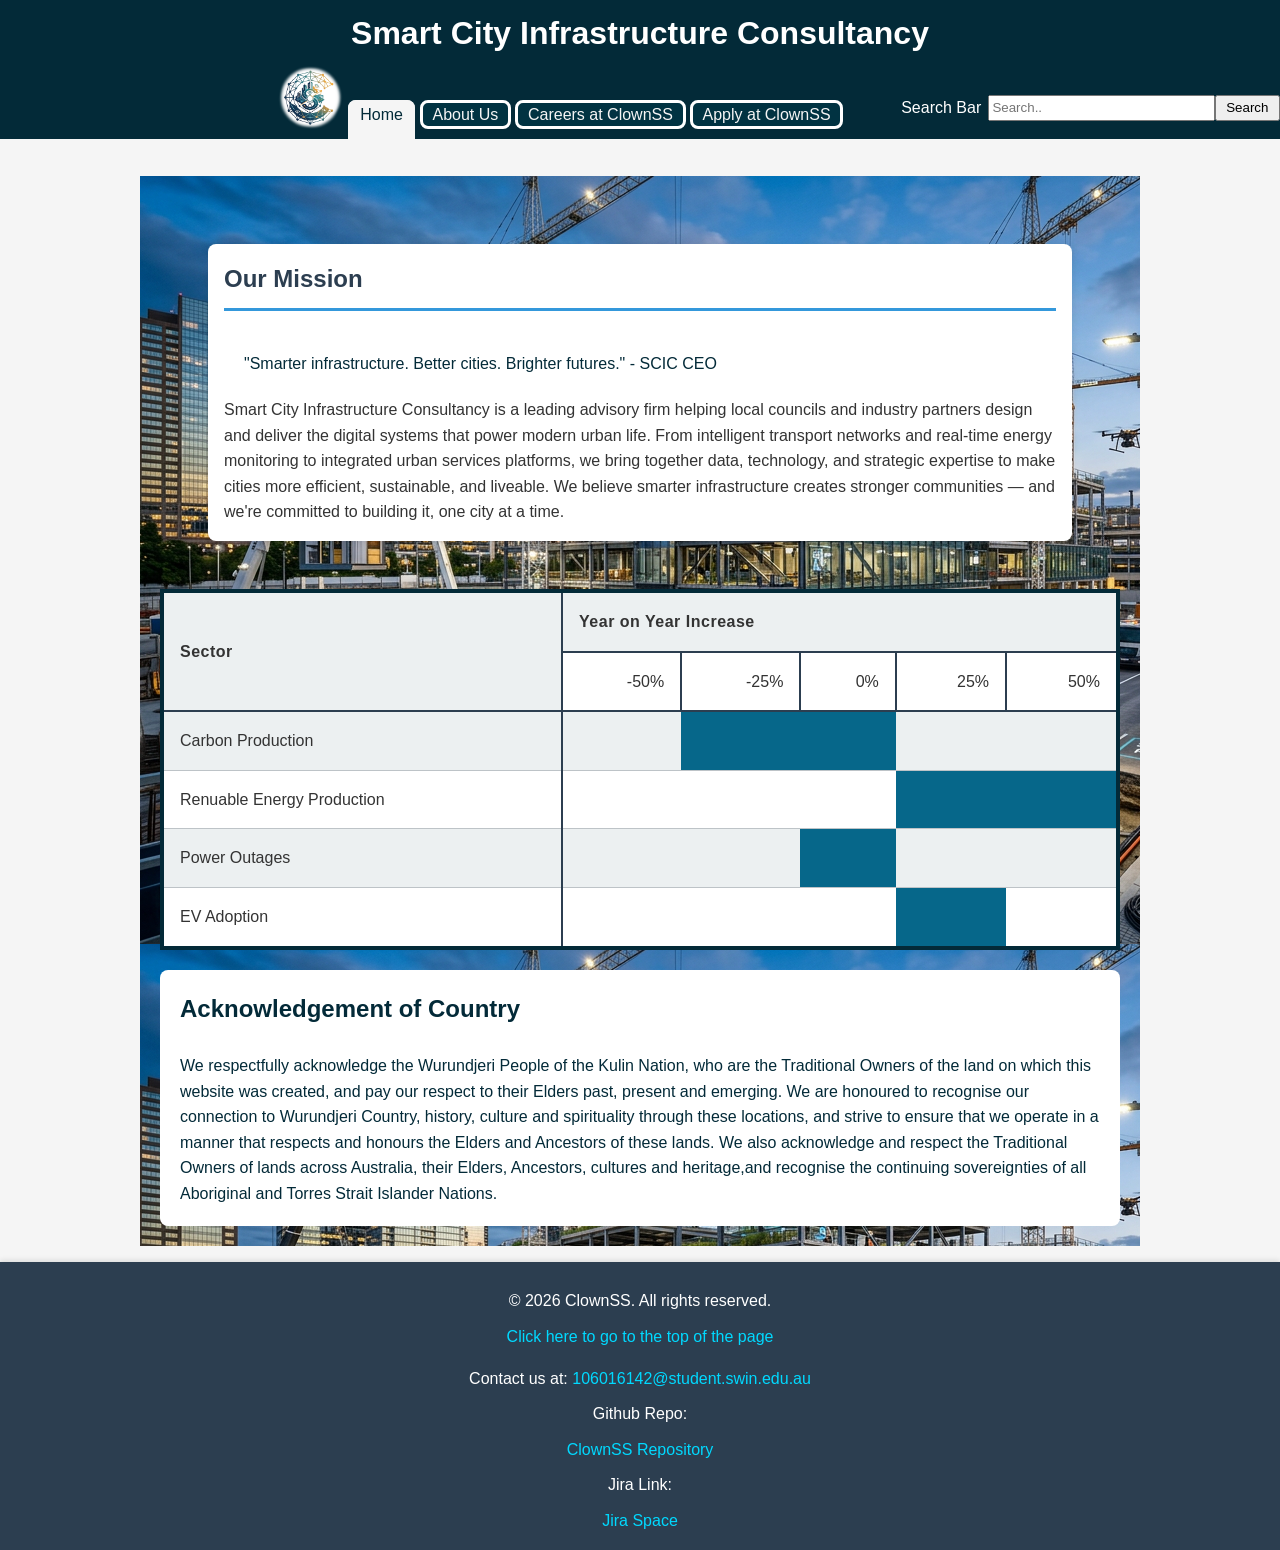
<file: index.html>
<!DOCTYPE html>
<html lang="en">
    <head>
        <title>ClownSS - Smart City Solutions</title>
        <link rel="stylesheet" href="styles/main_style_sheet.css">
        <link href="styles/index-styles.css" rel="stylesheet">
        <meta charset="UTF-8">
        <meta name="Author" content="Thomas Crawley">
        <meta name="Keywords" content="Smart City, ClownSS, Web Development">
        <meta name="Description" content="Indexing page for Website">
    </head>
    <body>
        <header>
            <h1 id="nav_heading">Smart City Infrastructure Consultancy</h1>
            <div class="nav_bar">
                <div class="nav_elements">
                    <nav> <!--The logo is generate with AI-->
                        <img src="images/ClownSS_Logo_Simple.png" title="Company logo" alt="Smart City Logo" loading="eager">
                        <a id="home_link" href="index.html">Home</a>
                        <a href="pages/about.html">About Us</a>
                        <a href="pages/jobs.html">Careers at ClownSS</a>
                        <a href="Pages/apply.html">Apply at ClownSS</a>
                    </nav>
                </div>
                <div>
                    <search id="search_bar_container">
                    <label id="search_bar_label" for="search_bar">Search Bar</label>
                    <input type="text" placeholder="Search.." id="search_bar">
                    <button type="submit">Search</button>
                    </search>
                </div>
            </div>
            <hr id="nav_line">
        </header>
<!-- Creates a space for the nav bar to sit in when the viewport is at the top of the page-->
        <div class="nav_space"></div>
        <main>
            <section id="description">
                <h2>Our Mission</h2>
                <aside>
                    <p>"Smarter infrastructure. Better cities. Brighter futures." - SCIC CEO</p>
                </aside>
                <p>Smart City Infrastructure Consultancy is a leading advisory firm helping local councils and industry partners design and deliver the digital systems that power modern urban life.
                     From intelligent transport networks and real-time energy monitoring to integrated urban services platforms, we bring together data, technology,
                      and strategic expertise to make cities more efficient, sustainable, and liveable. We believe smarter infrastructure creates stronger communities — 
                      and we're committed to building it, one city at a time.</p>
            </section>
            <table>
                <tr>
                    <th id="sector" rowspan="2">
                        <p>Sector</p>
                    </th>
                    <th id="year" colspan="5">
                        <p>Year on Year Increase</p>
                    </th>
                </tr>
                <tr class="yoy">
                    <td>
                        <p>-50%</p>
                    </td>
                    <td>
                        <p>-25%</p>
                    </td>
                    <td>
                        <p>0%</p>
                    </td>
                    <td>
                        <p>25%</p>
                    </td>
                    <td>
                        <p>50%</p>
                    </td>
                </tr>
                <tr class="Week1">
                    <td class="sector">
                        <p>Carbon Production</p>
                    </td>
                    <td>
                        
                    </td>
                    <td id="co2" colspan="2">
                        <p></p>
                    </td>
                    <td colspan="2">
                        
                    </td>
                </tr>
                <tr class="Week2">
                    <td class="sector">
                        <p>Renuable Energy Production</p>
                    </td>
                    <td colspan="3">
                        
                    </td>
                    <td colspan="2" id="renuable">
                        <p></p>
                    </td>
                </tr>
                <tr class="Week3">
                    <td class="sector">
                        <p>Power Outages</p>
                    </td>
                    <td colspan="2">
                        
                    </td>
                    <td id="out">
                        <p></p>
                    </td>
                    <td colspan="3">
                        
                    </td>
                </tr>
                <tr class="Week4">
                    <td class="sector">
                        <p>EV Adoption</p>
                    </td>
                    <td colspan="3">
                        
                    </td>
                    <td id="ev">
                        
                    </td>
                    <td colspan="2">
                        
                    </td>
                </tr>
            </table>
            <aside>
                <div class="acknowledgement">    
                    <div id="acknowledgement_title">
                        <h2>Acknowledgement of Country</h2>
                    </div>
                    <div id="acknowledgement_text">
                        <p>
                            We respectfully acknowledge the Wurundjeri People of the Kulin Nation, 
                            who are the Traditional Owners of the land on which this website was created, 
                            and pay our respect to their Elders past, present and emerging. We are honoured 
                            to recognise our connection to Wurundjeri Country, history, culture and 
                            spirituality through these locations, and strive to ensure that we operate in 
                            a manner that respects and honours the Elders and Ancestors of these lands. 
                            We also acknowledge and respect the Traditional Owners of lands across Australia, 
                            their Elders, Ancestors, cultures and heritage,and recognise the continuing 
                            sovereignties of all Aboriginal and Torres Strait Islander Nations.
                        </p>
                    </div>
                </div>
            </aside>
        </main>
        <footer>
                <p>&copy; 2026 ClownSS. All rights reserved.</p>
                <a href="index.html" target="_self" title="Go to Top of the page"  hreflang="en">Click here to go to the top of the page</a>
                <br>
                <address><p>Contact us at: <a href="mailto:106016142@student.swin.edu.au">106016142@student.swin.edu.au</a></p></address>
                <p> Github Repo: </p>
                <a href="https://thomascrawley-105332287.github.io/ClownSS_AppliedWebProject_Part1/" target="_blank">ClownSS Repository</a>
                <p>Jira Link: </p>
                <a href="https://clownss.atlassian.net/jira/software/projects/CAWPP1/boards/1/backlog"> Jira Space</a>
        </footer>
    </body>
</html>
</file>
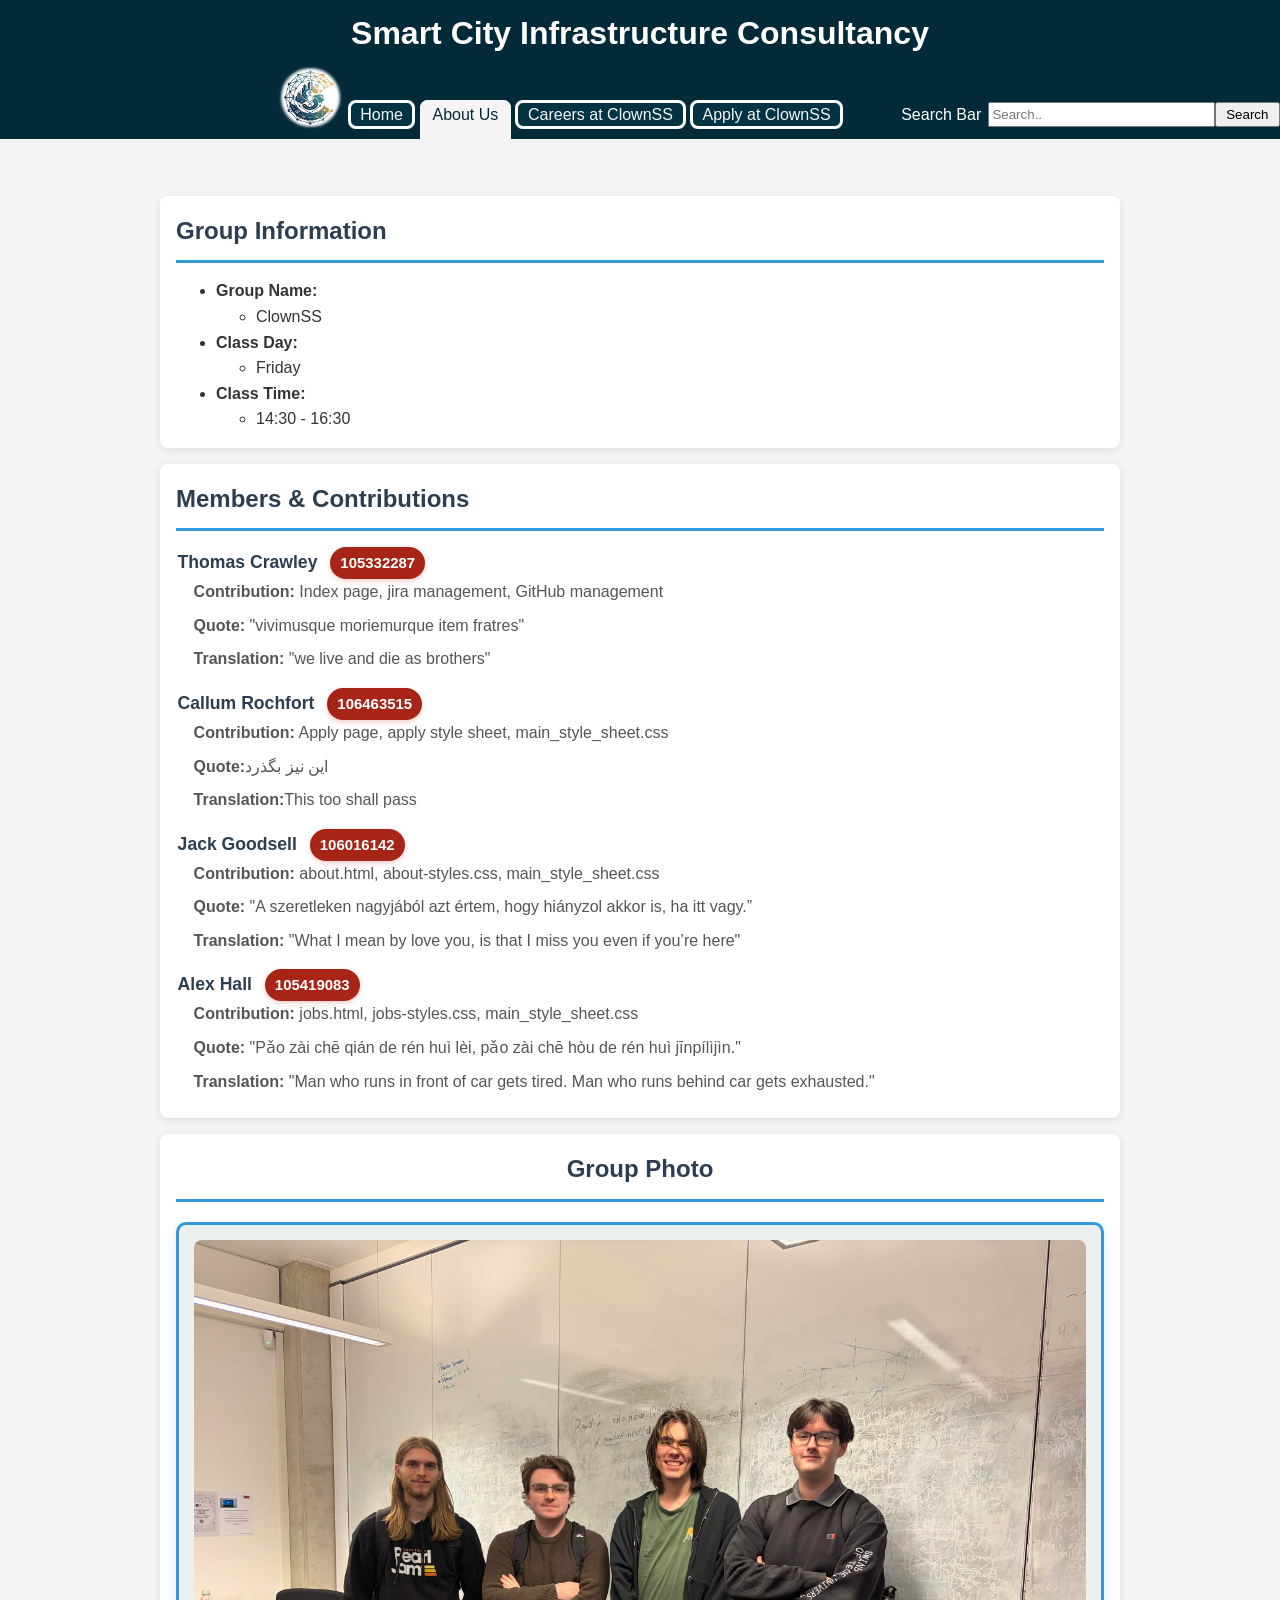
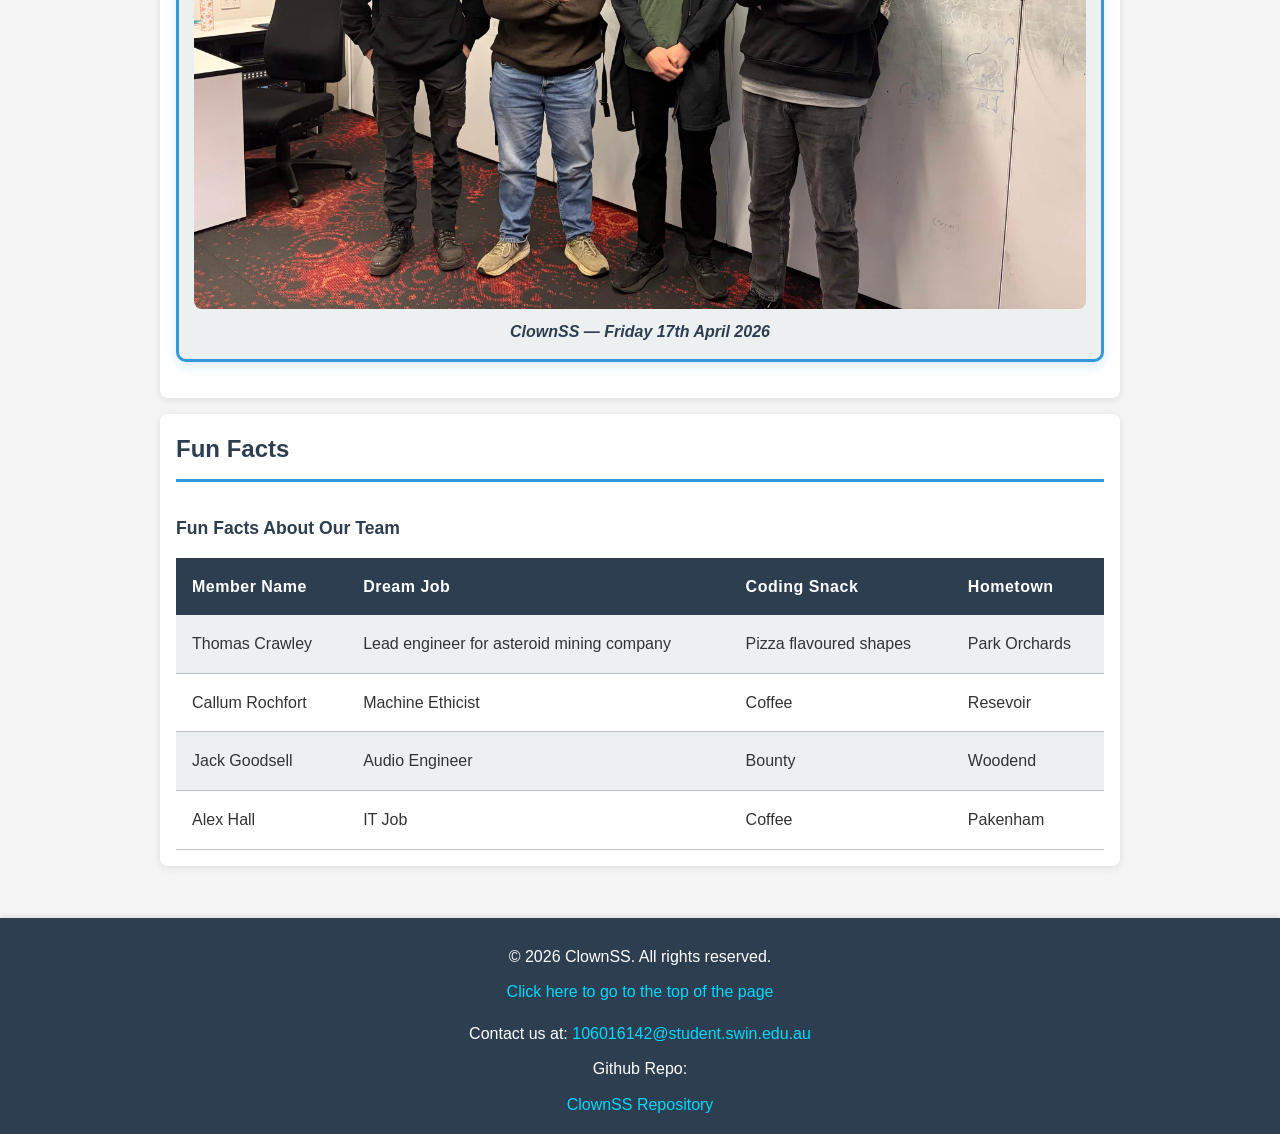
<file: Pages/about.html>
<!DOCTYPE html>
<html lang="en">
<head>
    <link rel="stylesheet" href="../styles/main_style_sheet.css">
    <link rel="stylesheet" href="../styles/about-styles.css">
    <meta charset="UTF-8">
    <meta name="description" content="About page for website, providing general information regarding the group, and member contributions.">
    <meta name="keywords" content="Smart City, ClownSS, Web Development, HTML, Hover effects, styled table, bordered figure">
    <meta name="author" content="Jack Goodsell">
    <title>About.html</title>
</head>

<body>
    <header>
        <h1 id="nav_heading">Smart City Infrastructure Consultancy</h1>
        <div class="nav_bar">
            <div class="nav_elements">
                <nav> <!--The logo is generate with AI-->
                    <img src="../images/ClownSS_Logo_Simple.png" title="Company logo" alt="Smart City Logo" loading="eager">
                    <a href="../index.html">Home</a>
                    <a id="about_link" href="about.html">About Us</a>
                    <a href="jobs.html">Careers at ClownSS</a>
                    <a href="jobs.html">Apply at ClownSS</a>
                </nav>
            </div>
             <search id="search_bar_container">
                    <label id="search_bar_label" for="search_bar">Search Bar</label>
                    <input type="text" placeholder="Search.." id="search_bar">
                    <button type="submit">Search</button> 
                </search> 
            </div>
        <hr id="nav_line">
    </header>

    <!-- Creates a space for the nav bar to sit in when the viewport is at the top of the page-->
    <div class="nav_space"></div>

    <main>
        <p></p>

        <!-- Group Information -->
        <section>
            <h2>Group Information</h2>
            <ul>
                <li><strong>Group Name: </strong>
                    <ul>
                        <li>ClownSS</li>
                    </ul>
                </li>
                <li><strong>Class Day: </strong>
                    <ul>
                        <li>Friday</li>
                    </ul>
                </li>
                <li><strong>Class Time: </strong>
                    <ul>
                        <li>14:30 - 16:30</li>
                    </ul>
                </li>
            </ul>
        </section>

        <!-- Member Contributions and Quotes -->
        <section>
            <h2>Members &amp; Contributions</h2>
            <dl>
                <dt>Thomas Crawley <span class="student-id">105332287</span></dt>
                <dd><strong>Contribution:</strong> Index page, jira management, GitHub management</dd>
                <dd><strong>Quote:</strong> "vivimusque moriemurque item fratres"</dd>
                <dd><strong>Translation:</strong> "we live and die as brothers"</dd>

                <dt>Callum Rochfort <span class="student-id">106463515</span></dt>
                <dd><strong>Contribution:</strong> Apply page, apply style sheet, main_style_sheet.css</dd>
                <dd><strong>Quote:</strong>این نیز بگذرد</dd>
                <dd><strong>Translation:</strong>This too shall pass</dd>

                <dt>Jack Goodsell <span class="student-id">106016142</span></dt>
                <dd><strong>Contribution:</strong> about.html, about-styles.css, main_style_sheet.css</dd>
                <dd><strong>Quote:</strong> "A szeretleken nagyjából azt értem, hogy hiányzol akkor is, ha itt vagy.”</dd>
                <dd><strong>Translation:</strong> "What I mean by love you, is that I miss you even if you’re here"</dd>

                <dt>Alex Hall <span class="student-id">105419083</span></dt>
                <dd><strong>Contribution:</strong> jobs.html, jobs-styles.css, main_style_sheet.css</dd>
                <dd><strong>Quote:</strong> "Pǎo zài chē qián de rén huì lèi, pǎo zài chē hòu de rén huì jīnpílìjìn."</dd>
                <dd><strong>Translation:</strong> "Man who runs in front of car gets tired. Man who runs behind car gets exhausted."</dd>
            </dl>
        </section>

        <!-- Group Photo — separate section for independent styling -->
        <section class="group-photo-section">
            <h2>Group Photo</h2>
            <figure class="group-photo-figure">
                <img src="../images/group_image.jpg" alt="From left to right: Thomas Crawley, Callum Rochfort, Jack Goodsell, Alex Hall" title="Group photo of all team members">
                <figcaption>ClownSS — Friday 17th April 2026</figcaption>
            </figure>
        </section>

        <!-- Fun Facts Table -->
        <section>
            <h2>Fun Facts</h2>
            <table>
                <caption>Fun Facts About Our Team</caption>
                <thead>
                    <tr>
                        <th>Member Name</th>
                        <th>Dream Job</th>
                        <th>Coding Snack</th>
                        <th>Hometown</th>
                    </tr>
                </thead>
                <tbody>
                    <tr>
                        <td>Thomas Crawley</td>
                        <td>Lead engineer for asteroid mining company</td>
                        <td>Pizza flavoured shapes</td>
                        <td>Park Orchards</td>
                    </tr>
                    <tr>
                        <td>Callum Rochfort</td>
                        <td>Machine Ethicist</td>
                        <td>Coffee</td>
                        <td>Resevoir</td>
                    </tr>
                    <tr>
                        <td>Jack Goodsell</td>
                        <td>Audio Engineer</td>
                        <td>Bounty</td>
                        <td>Woodend</td>
                    </tr>
                    <tr>
                        <td>Alex Hall</td>
                        <td>IT Job</td>
                        <td>Coffee</td>
                        <td>Pakenham</td>
                    </tr>
                </tbody>
            </table>
        </section>


    </main>

    <footer>
        <p>&copy; 2026 ClownSS. All rights reserved.</p>
    <a href="about.html" 
    target="_self" 
    title="Go to Top of the page"  
    hreflang="en" 
   >Click here to go to the top of the page</a>
        <br>
        <address>
            <p>Contact us at: <a href="mailto:106016142@student.swin.edu.au">106016142@student.swin.edu.au</a></p>
        </address>
        <p>Github Repo:</p>
        <a href="https://thomascrawley-105332287.github.io/ClownSS_AppliedWebProject_Part1/" target="_blank">ClownSS Repository</a>
    </footer>
</body>
</html>
</file>
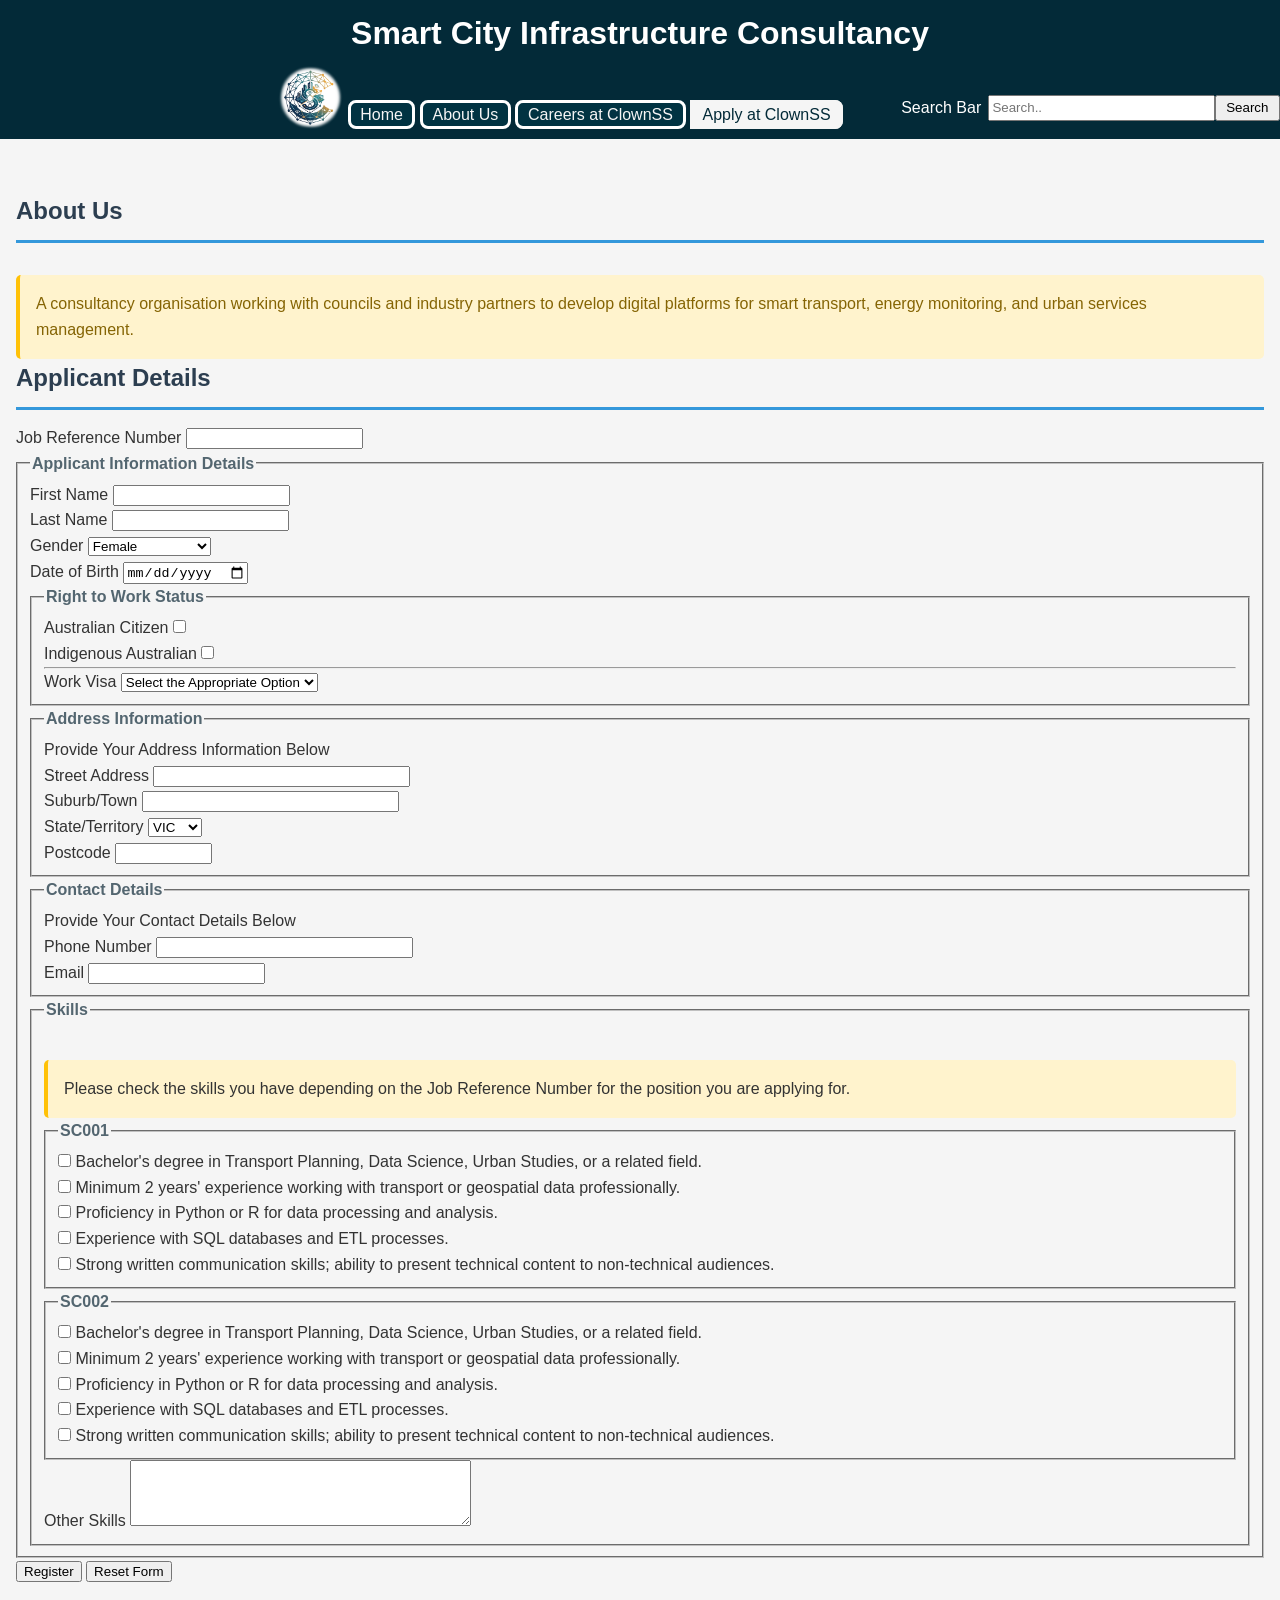
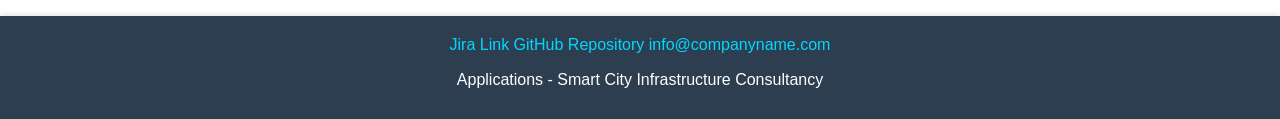
<file: Pages/apply.html>
<!DOCTYPE html>
<html lang="en">
   <head>
      <link rel="stylesheet" href="../styles/main_style_sheet.css">
      <link rel="stylesheet" href="../styles/apply-styles.css">
      <meta charset="utf-8"/>
      <meta name="description" content=" job application form with HTML5 validation, 
                                       using patterns or regular expressions where applicable, 
                                       and appropriate input types for each field." />
      <meta name="keywords" content="HTML5, tags" />
      <meta name="author" content="Callum Rochfort"  />
      <title>HTML Structure and Content Elements + CSS Assessment</title> 
   </head>

   <body>
      <header>
         <h1 id="nav_heading">Smart City Infrastructure Consultancy</h1>
         <div class="nav_bar">
                <div class="nav_elements">
                    <nav> <!--The logo is generate with AI-->
                        <img src="../images/ClownSS_Logo_Simple.png" title="Company logo" alt="Smart City Logo" loading="eager">
                        <a href="../index.html">Home</a>
                        <a href="about.html">About Us</a>
                        <a href="jobs.html">Careers at ClownSS</a>
                        <a id="apply_link" href="apply.html">Apply at ClownSS</a>
                    </nav>
                </div>
                <div>
                    <search id="search_bar_container">
                    <label id="search_bar_label" for="search_bar">Search Bar</label>
                    <input type="text" placeholder="Search.." id="search_bar">
                    <button type="submit">Search</button>
                    </search>
                </div>
            </div>
         <hr id="nav_line">
      </header>

      <div class="nav_space"></div>
      
      <main>
         <article>   
            <h2>About Us</h2> 
               <aside>
                  <p>A consultancy organisation working with councils and industry partners to develop digital platforms for smart transport, energy monitoring, and urban services management.</p>
               </aside>
         </article>

         <form method="post" action="http://mercury.swin.edu.au/it000000/formtest.php">
            <!--Note we have to use a special escape character to print an apostrophe on the Web page -->
            <h2 id="headings">Applicant Details </h2>
            <p><label for="jobref">Job Reference Number</label> 
               <input type="text" name= "jobref" id="jobref" minlength="5" maxlength="5" required="required"/>
            </p>
            <fieldset>
               <legend>Applicant Information Details</legend>
               <p><label for="firstname">First Name</label> 
                  <input type="text" name= "firstname" id="firstname" maxlength="20" size="20" required="required"/>
               </p>
               <p><label for="lastname">Last Name</label> 
                  <input type="text" name= "lastname" id="lastname" maxlength="20" size="20" required="required"/>
               </p>
               <p><label for="gender">Gender</label> 
                  <select name="gender" id="gender" required="required">
                     <option value="female">Female</option>			
                     <option value="male">Male</option>
                     <option value="other">Other</option>
                     <option value="prefernot">Prefer not to Say</option>
                  </select>
               </p>
               <p><label for="dob">Date of Birth</label> 
                  <input type="date" name= "dob" id="dob" placeholder="dd-mm-yyyy" maxlength="10" size="10" required="required"/>
               </p>
               <fieldset>
                  <legend>Right to Work Status</legend>
                  <p><label for="citizen">Australian Citizen</label> 
                     <input type="checkbox" id="citizen" name="citizenship" value="citizen"/>
                  </p>

                  <p><label for="indigenous">Indigenous Australian</label> 
                     <input type="checkbox" id="indigenous" name="citizenship" value="indigenous"/>
                  </p>

                  <hr>

                  <p><label for="work_visa">Work Visa</label> 
                     <select name="work_visa" id="work_visa" required="required">
                        <option value="">Select the Appropriate Option</Option>
                        <option value="citizen">Not Applicable</option>
                        <option value="temporary_6_Months">Temporary: 6 Months</option>
                        <option value="temporary_1_Year">Temporary: 1 Year</option>
                        <option value="table">Temporary: 4 Years</option>
                        <option value="permanent_visa">Permanent Work Visa</option>
                     </select>
                  </p>

               </fieldset>
               <fieldset>
                  <legend>Address Information</legend>
                  <p>Provide Your Address Information Below</p>
                  <p><label for="street">Street Address</label> 
                     <input type="text" id="street" name="street" maxlength="40" size="30" required="required"/>
                  </p>
                  <p><label for="suburb">Suburb/Town</label> 
                     <input type="text" id="suburb" name="suburb" maxlength="40" size="30" required="required"/>
                  </p>
                  <p><label for="state">State/Territory</label> 
                     <select name="state" id="state" required="required">
                        <option value="victoria">VIC</option>
                        <option value="newsouthwales">NSW</option>
                        <option value="queensland">QLD</option>
                        <option value="northernterritory">NT</option>
                        <option value="westernaustralia">WA</option>
                        <option value="southaustralia">SA</option>
                        <option value="tasmania">TAS</option>
                        <option value="australiancapitalterritory">ACT</option>
                     </select>
                  </p>
                  <p><label for="postcode">Postcode</label> 
                     <input type="text" id="postcode" name="postcode" maxlength="4" size="10" required="required"/>
                  </p>
               </fieldset>
               <fieldset>
                  <legend>Contact Details</legend>
                  <p>Provide Your Contact Details Below</p>
                  <p><label for="phonenumber">Phone Number</label>
                     <input type="text" id="phonenumber" name="phonenumber" minlength="8" maxlength="12" size="30" required="required">
                  </p>
                  <p><label for="email">Email</label>
                     <input type="email" id="email" name="email" required="required">
                  </p>
               </fieldset> 
               <fieldset>
                  <legend>Skills</legend>
                     <article><aside>Please check the skills you have depending on the Job Reference Number for the position you are applying for.</aside></article>
                  <fieldset>
                        <legend>SC001</legend>
                        <p><input type="checkbox" name="SC001keyskill1" id="SC001keyskill1">
                           <label for="SC001keyskill1">Bachelor's degree in Transport Planning, Data Science, Urban Studies, or a related field.</label>
                        <p><input type="checkbox" name="SC001keyskill2" id="SC001keyskill2">
                           <label for="SC001keyskill2">Minimum 2 years' experience working with transport or geospatial data professionally.</label>
                        <p><input type="checkbox" name="SC001keyskill3" id="SC001keyskill3">
                           <label for="SC001keyskill3">Proficiency in Python or R for data processing and analysis.</label>                       
                        <p><input type="checkbox" name="SC001keyskill4" id="SC001keyskill4">
                           <label for="SC001keyskill4">Experience with SQL databases and ETL processes.</label>
                        <p><input type="checkbox" name="SC001keyskill5" id="SC001keyskill5">
                           <label for="SC001keyskill5">Strong written communication skills; ability to present technical content to non-technical audiences.</label>
                     </p>
                     
                  </fieldset>
                  <fieldset>
                        <legend>SC002</legend>
                        <p><input type="checkbox" name="SC002keyskill1" id="SC002keyskill1">
                           <label for="SC002keyskill1">Bachelor's degree in Transport Planning, Data Science, Urban Studies, or a related field.</label>
                        <p><input type="checkbox" name="SC002keyskill2" id="SC002keyskill2">
                           <label for="SC002keyskill2">Minimum 2 years' experience working with transport or geospatial data professionally.</label>
                        <p><input type="checkbox" name="SC002keyskill3" id="SC002keyskill3">
                           <label for="SC002keyskill3">Proficiency in Python or R for data processing and analysis.</label>                       
                        <p><input type="checkbox" name="SC002keyskill4" id="SC002keyskill4">
                           <label for="SC002keyskill4">Experience with SQL databases and ETL processes.</label>
                        <p><input type="checkbox" name="SC002keyskill5" id="SC002keyskill5">
                           <label for="SC002keyskill5">Strong written communication skills; ability to present technical content to non-technical audiences.</label>
                     </p>
                  </fieldset>
                  <p><label for="otherskills">Other Skills</label>
                        <textarea id="otherskills" name="otherskills" rows="4" cols="40"></textarea>
                  </p>
               </fieldset>
            </fieldset>
         


            <input type= "submit" value="Register"/>
            <input type= "reset" value="Reset Form"/>
         </form>
      </main>

      <footer>
         <a href="https://clownss.atlassian.net/jira/software/projects/CAWPP1/boards/1">Jira Link</a> 
         <a href="https://thomascrawley-105332287.github.io/ClownSS_AppliedWebProject_Part1/">GitHub Repository</a>
         <a href="mailto:105332287@student.swin.edu.au">info@companyname.com</a>
         <p>Applications - Smart City Infrastructure Consultancy</p>
      </footer>
</body>

</html>
</file>
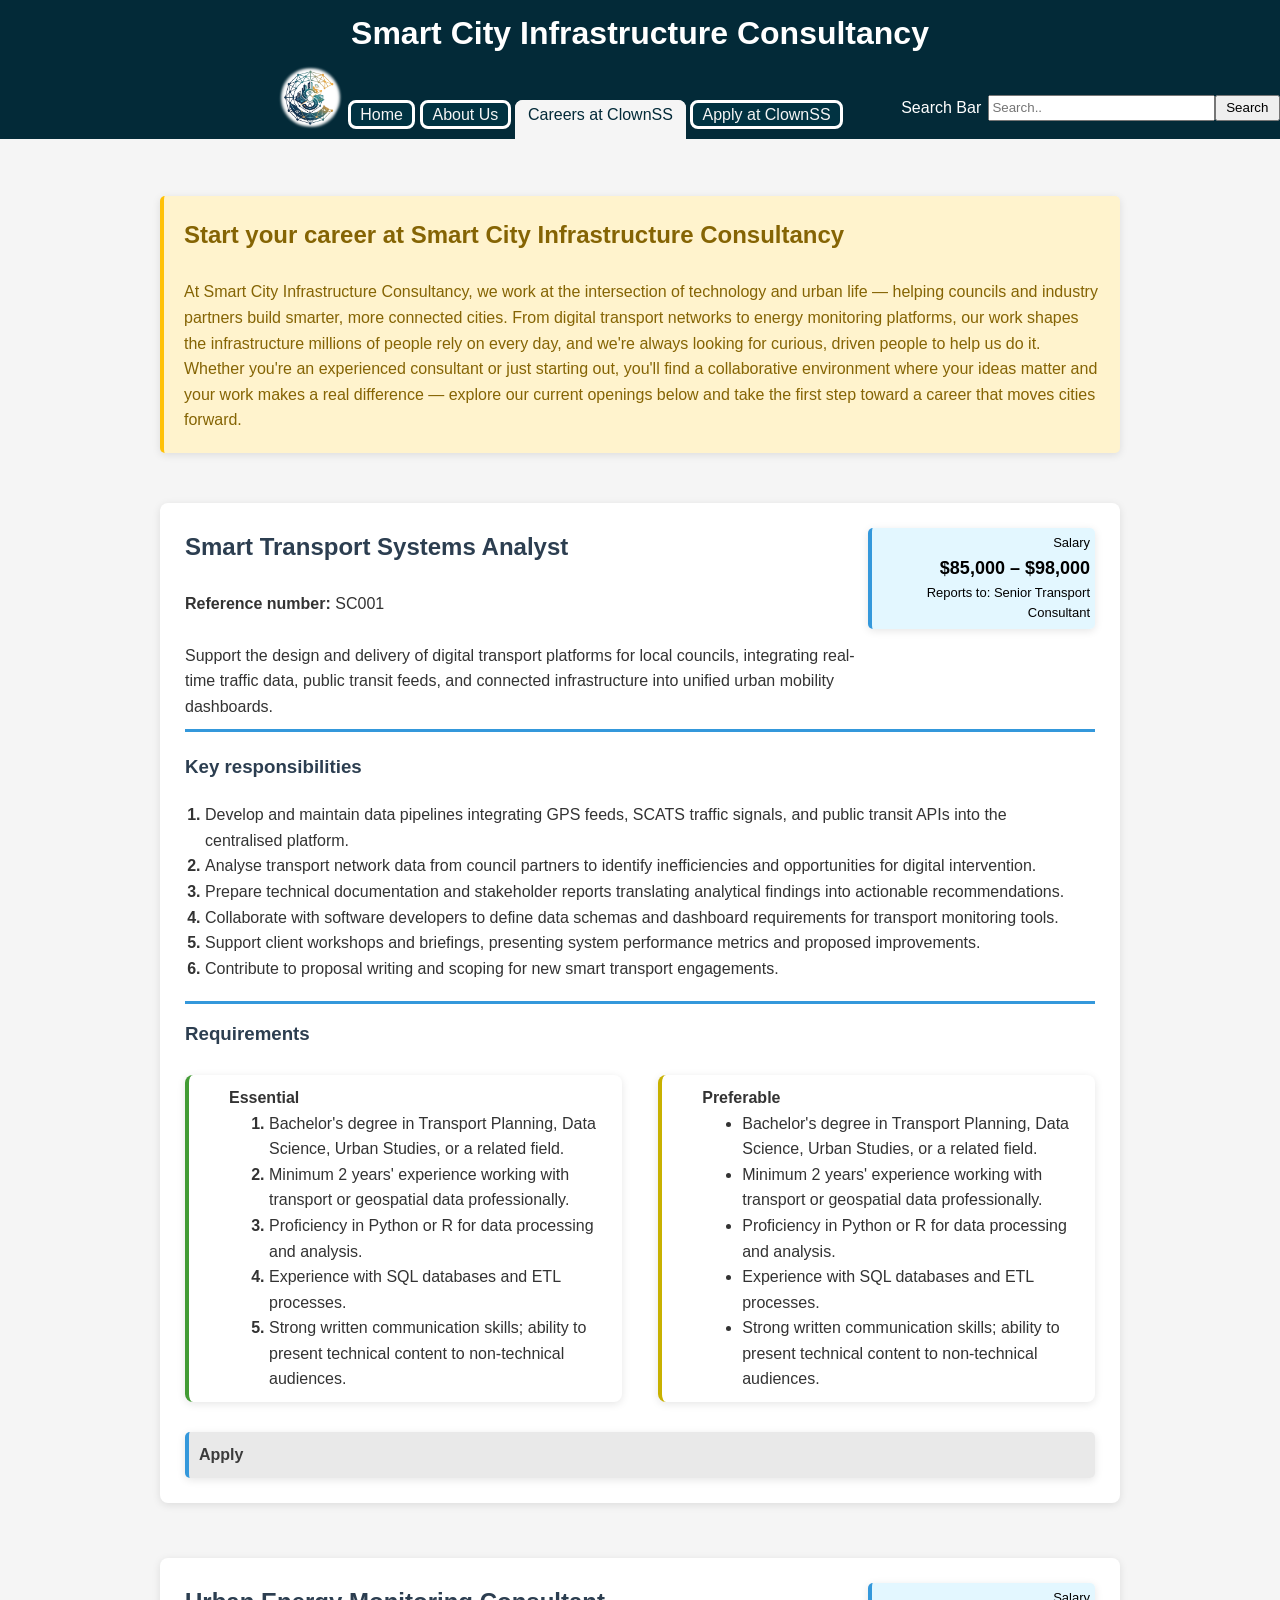
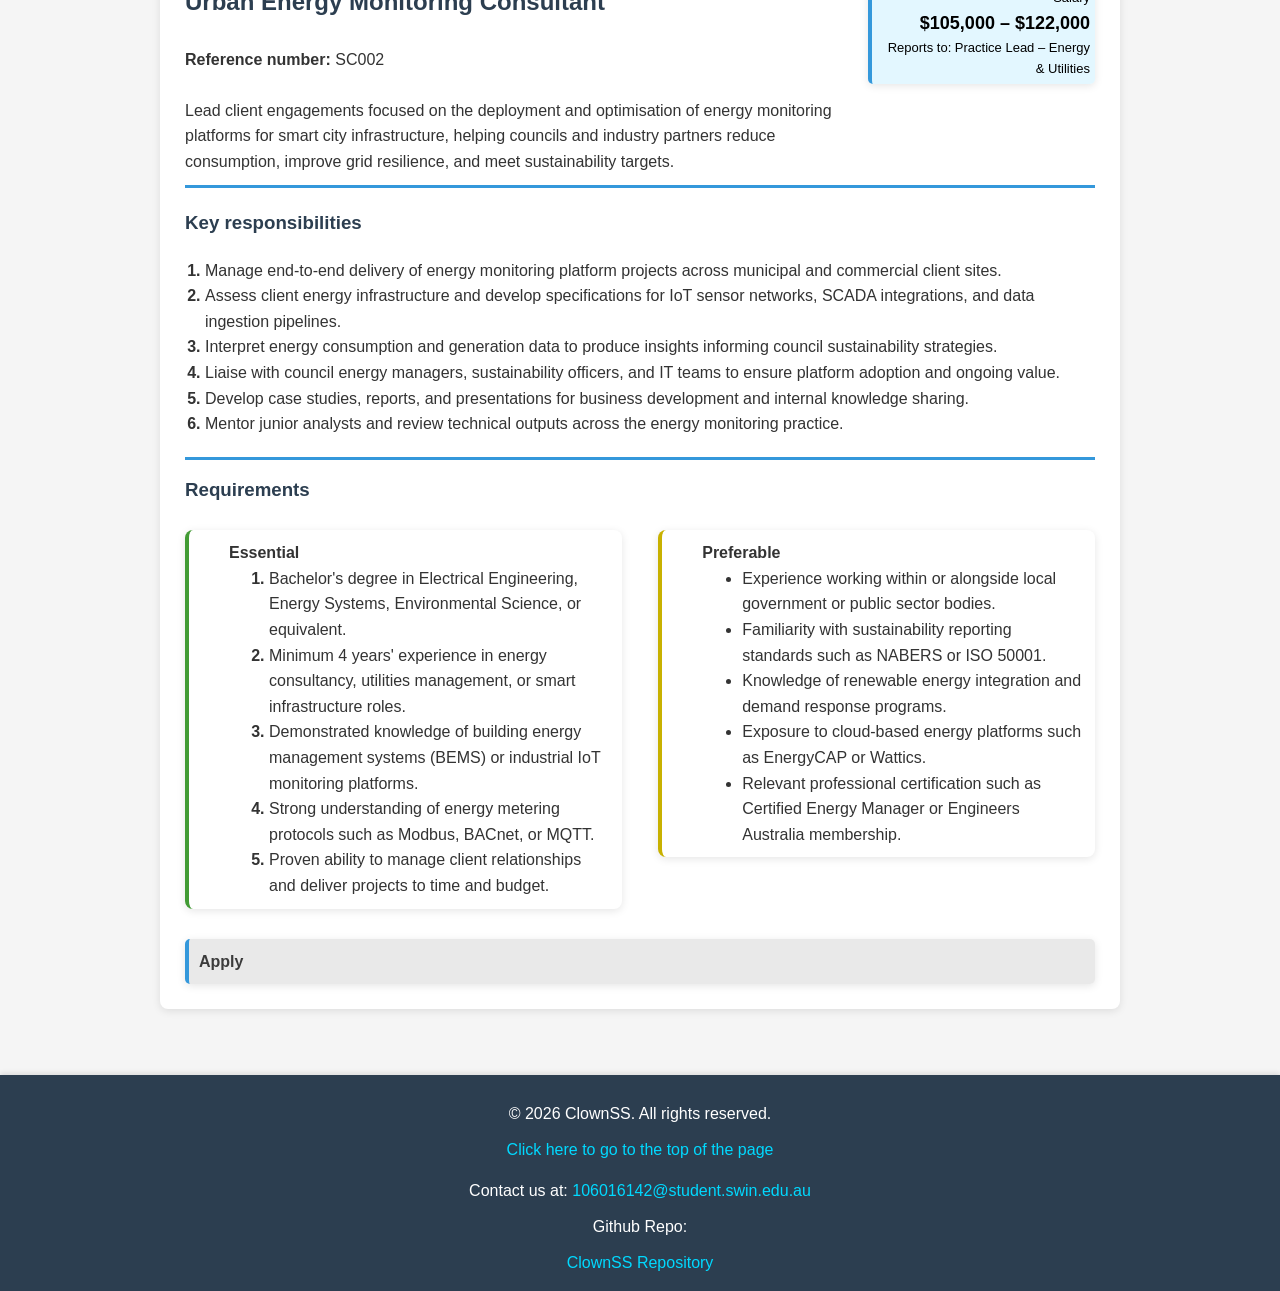
<file: Pages/jobs.html>
<!DOCTYPE html>
<html lang="en">
    <head>
        <meta charset="utf-8" >
        <meta name="description" content="available jobs page" >
        <meta name="keywords" content="Smart City, ClownSS, Web Development, Jobs" >
        <meta name="author" content="Alex Hall"  >
        <link href="../styles/main_style_sheet.css" rel="stylesheet">
        <link href="../styles/jobs-styles.css" rel="stylesheet">
        <title>Jobs</title>
    </head>
    <body>
        <header>
            <h1 id="nav_heading">Smart City Infrastructure Consultancy</h1>
            <div class="nav_bar">
                <div class="nav_elements">
                    <nav> <!--The logo is generate with AI-->
                        <img src="../images/ClownSS_Logo_Simple.png" title="Company logo" alt="Smart City Logo" loading="eager">
                        <a href="../index.html">Home</a>
                        <a href="about.html">About Us</a>
                        <a id="jobs_link" href="jobs.html">Careers at ClownSS</a>
                        <a href="apply.html">Apply at ClownSS</a>
                    </nav>
                </div>
                <div>
                    <search id="search_bar_container">
                    <label id="search_bar_label" for="search_bar">Search Bar</label>
                    <input type="text" placeholder="Search.." id="search_bar">
                    <button type="submit">Search</button>
                    </search>
                </div>
            </div>
            <hr id="nav_line">
        </header>

<!-- Creates a space for the nav bar to sit in when the viewport is at the top of the page-->
        <div class="nav_space"></div>

        <main>
            <!-- job page intro -->
            <aside>
                <h2>Start your career at Smart City Infrastructure Consultancy</h2>
                <p>At Smart City Infrastructure Consultancy, we work at the intersection of technology and urban life — helping councils and industry partners build smarter, 
                    more connected cities. From digital transport networks to energy monitoring platforms, our work shapes the infrastructure millions of people rely on every day, 
                    and we're always looking for curious, driven people to help us do it. Whether you're an experienced consultant or just starting out, 
                    you'll find a collaborative environment where your ideas matter and your work makes a real difference — 
                    explore our current openings below and take the first step toward a career that moves cities forward.</p>
            </aside>
            <!-- The job and its infomation -->
            <section class="job_list">
                <aside class="salary">
                    <p>Salary</p>
                    <!-- inline stlye change just to make the money BIGGER, thats what people wanna see! -->
                    <p style="font-size: large;"><strong>$85,000 – $98,000</strong></p>
                    <P>Reports to: Senior Transport Consultant</P>
                </aside>
                <!-- put the header and responsibilities in their own div so I can change properties of each, doing this gives a warning saying I don't have a h2 in the section, but I do!!! -->
                <div class="job_header">
                    <h2>Smart Transport Systems Analyst</h2>
                    <p><strong>Reference number:</strong> SC001</p>
                    <br>
                    <p>Support the design and delivery of digital transport platforms for local councils, integrating real-time traffic data, 
                        public transit feeds, and connected infrastructure into unified urban mobility dashboards.</p>
                </div>
                <div class="responsibilities">
                     <h3>Key responsibilities</h3>
                    <ol>
                        <li>Develop and maintain data pipelines integrating GPS feeds, SCATS traffic signals, and public transit APIs into the centralised platform.</li>
                        <li>Analyse transport network data from council partners to identify inefficiencies and opportunities for digital intervention.</li>
                        <li>Prepare technical documentation and stakeholder reports translating analytical findings into actionable recommendations.</li>
                        <li>Collaborate with software developers to define data schemas and dashboard requirements for transport monitoring tools.</li>
                        <li>Support client workshops and briefings, presenting system performance metrics and proposed improvements.</li>
                        <li>Contribute to proposal writing and scoping for new smart transport engagements.</li>
                    </ol>
                </div>
                <h3>Requirements</h3>
                <br>
                <!-- put essentails and preferable in sections so they float above the page, it just looks better -->
                <section class="req_essential">
                    <p><strong>Essential</strong></p>
                    <ol>
                        <li>Bachelor's degree in Transport Planning, Data Science, Urban Studies, or a related field.</li>
                        <li>Minimum 2 years' experience working with transport or geospatial data professionally.</li>
                        <li>Proficiency in Python or R for data processing and analysis.</li>
                        <li>Experience with SQL databases and ETL processes.</li>
                        <li>Strong written communication skills; ability to present technical content to non-technical audiences.</li>
                    </ol>
                </section>
                <section class="req_preferable">
                    <p><strong>Preferable</strong></p>   
                    <ul>
                        <li>Bachelor's degree in Transport Planning, Data Science, Urban Studies, or a related field.</li>
                        <li>Minimum 2 years' experience working with transport or geospatial data professionally.</li>
                        <li>Proficiency in Python or R for data processing and analysis.</li>
                        <li>Experience with SQL databases and ETL processes.</li>
                        <li>Strong written communication skills; ability to present technical content to non-technical audiences.</li>
                    </ul>
                </section>
                <p class="apply_button"><a href="apply.html" title="Click here to apply for job." target="_blank"> <strong>Apply</strong> </a></p>
            </section>
            <br>


            <!--Second job and its info-->
            <section class="job_list">
                <aside class="salary">
                    <p>Salary</p>
                    <!-- inline stlye change just to make the money BIGGER, thats what people wanna see! -->
                    <p style="font-size: large;"><strong>$105,000 – $122,000</strong></p>
                    <P>Reports to: Practice Lead – Energy & Utilities</P>
                </aside>
                <div class="job_header">
                    <h2>Urban Energy Monitoring Consultant</h2>
                    <p><strong>Reference number:</strong> SC002</p>
                    <br>
                    <p>Lead client engagements focused on the deployment and optimisation of energy monitoring platforms for smart city infrastructure, helping councils 
                        and industry partners reduce consumption, improve grid resilience, and meet sustainability targets.</p>
                </div>
                <div class="responsibilities">
                    <h3>Key responsibilities</h3>
                    <ol>
                        <li>Manage end-to-end delivery of energy monitoring platform projects across municipal and commercial client sites.</li>
                        <li>Assess client energy infrastructure and develop specifications for IoT sensor networks, SCADA integrations, and data ingestion pipelines.</li>
                        <li>Interpret energy consumption and generation data to produce insights informing council sustainability strategies.</li>
                        <li>Liaise with council energy managers, sustainability officers, and IT teams to ensure platform adoption and ongoing value.</li>
                        <li>Develop case studies, reports, and presentations for business development and internal knowledge sharing.</li>
                        <li>Mentor junior analysts and review technical outputs across the energy monitoring practice.</li>
                    </ol>
                </div>
                <h3>Requirements</h3>
                <br>
                <section class="req_essential">
                    <p><strong>Essential</strong></p>
                    <ol>
                        <li>Bachelor's degree in Electrical Engineering, Energy Systems, Environmental Science, or equivalent.</li>
                        <li>Minimum 4 years' experience in energy consultancy, utilities management, or smart infrastructure roles.</li>
                        <li>Demonstrated knowledge of building energy management systems (BEMS) or industrial IoT monitoring platforms.</li>
                        <li>Strong understanding of energy metering protocols such as Modbus, BACnet, or MQTT.</li>
                        <li>Proven ability to manage client relationships and deliver projects to time and budget.</li>
                    </ol>
                </section>
                <section class="req_preferable">
                    <p><strong>Preferable</strong></p>   
                    <ul>
                        <li>Experience working within or alongside local government or public sector bodies.</li>
                        <li>Familiarity with sustainability reporting standards such as NABERS or ISO 50001.</li>
                        <li>Knowledge of renewable energy integration and demand response programs.</li>
                        <li>Exposure to cloud-based energy platforms such as EnergyCAP or Wattics.</li>
                        <li>Relevant professional certification such as Certified Energy Manager or Engineers Australia membership.</li>
                    </ul>
                </section>
                <p class="apply_button"><a href="apply.html" title="Click here to apply for job." target="_blank"> <strong>Apply</strong> </a></p>
            </section>
        </main>
        <footer>
            <p>&copy; 2026 ClownSS. All rights reserved.</p>
            <a href="jobs.html" target="_self" title="Go to Top of the page"  hreflang="en">Click here to go to the top of the page</a>
            <br>
            <address><p>Contact us at: <a href="mailto:106016142@student.swin.edu.au">106016142@student.swin.edu.au</a></p></address>
            <p> Github Repo: </p>
            <a href="https://thomascrawley-105332287.github.io/ClownSS_AppliedWebProject_Part1/">ClownSS Repository</a>
        </footer>
    </body>
</html>
</file>
<file: styles/main_style_sheet.css>
/*
filename: MainStylesheet.css
author: Thomas Crawley, Jack Goodsell, Alex Hall, Callum Rochfort
created: 12/04/2026
last modified: 12/04/2026
description: This is the main styling that applies to all pages.
*/
/* Navigation menu styling */

* {
    margin: 0;
    box-sizing: border-box;
}
 

body {
    font-family: 'Arial', sans-serif;
    color: #333;
    line-height: 1.6;           /* reading spacing between lines */
}

#search_bar_label {
    color: white;
    margin-right: 5%;
    text-align: right;
}

#search_bar_container {
    display: grid;
    grid-template-columns: 33% 52% 15%;
    align-content: flex-end;
    margin-top: 2em;
    max-height: 2rem;
}

header {
    background-color: rgb(3, 42, 56);
    position: fixed;
    padding: 0;
    margin: 0;
    top: 0%;
    bottom: auto;
    width: 100%;
    height: auto;
    font-family: 'Arial', sans-serif;
    color: #333;
    line-height: 1.6;
}


#nav_heading {
    color: #ffffff;
    font-size: 2rem;
    font-weight: bold;
    text-align: center;
    padding: 0.5rem 0 0.25rem;  /* small gap above and below the title */
}


/* removes the nav line without removing it from html files, it looked bad people! - Alex Hall*/
#nav_line {
    display: none;
}


div.nav_space {
    width: 100%;
    height: 11rem;
    background-color: #f5f5f5;
}

div.nav_elements {
    display: inline-grid;
    padding: 0.1rem;
    justify-content: end;
}

div.nav_bar{
    display: grid;
    grid-template-columns: 66% 34%;
    border-bottom: solid 8px #f5f5f5;
}

img {
    align-self: start;
    max-width: 65px;
    max-height: 900px;
    width: auto;
    height: auto;
}

legend {
    color: rgba(0, 28, 44, 0.661);
    font-size: 1rem;
    font-weight: bold;
}

nav a {
    text-decoration: none;
    padding:0.2rem 0.6rem;
    border: 0.2rem solid #ffffff;
    background-color:#013342;
    border-radius: 8px;
    position: relative;
    top: -0.6rem;
    color: #f5f5f5;
}

nav a:hover {
    background-color: #3498db;
    border-color: #3498db;
}

/* Main Content */
main {
    max-width: 100%;
    padding: 1rem;
    font-family: 'Arial', sans-serif;
    background-color: #f5f5f5;
    color: #333;
    line-height: 1.6;
}


section {
    background-color: white;
    margin-bottom: 1rem;
    padding: 1rem;
    border-radius: 8px;
    box-shadow: 0 2px 8px rgba(0, 0, 0, 0.1);
}

h2 {
    color: #2c3e50;
    margin-bottom: 15px;
    border-bottom: 3px solid #3498db;
    padding-bottom: 10px;
}

/* Table Styling */
table {
    width: 100%;
    border-collapse: collapse; /* no double borders between adjacent cells */
    margin-top: 2rem;
}

table caption {
    text-align: left;
    color: #2c3e50;
    font-weight: bold;
    margin-bottom: 1rem;
    font-size: 1.1em;
}

table thead {
    background-color: #2c3e50;
    color: white;
}

table th {
    padding: 1rem;
    text-align: left;
    font-weight: bold;
    letter-spacing: 0.5px;
}

table td {
    padding: 1rem 1rem;
    border-bottom: 1px solid #bdc3c7;
}

/* Zebra Striping with Hex Colors */
table tbody tr:nth-child(odd) {
    background-color: #ecf0f1;
}

table tbody tr:nth-child(even) {
    background-color: #ffffff;
}

/* Hover Effects */
table tbody tr {
    transition: all 0.3s ease;
}

table tbody tr:hover {
    background-color: #3498db;
    color: white;
    box-shadow: inset 0 0 10px rgba(52, 152, 219, 0.2);
    cursor: pointer;
}

table tbody tr:hover td {
    border-bottom-color: #2c3e50;
}

/* Additional Styling for Definition List */
dl {
    margin: 0.1rem ;
}

dt {
    font-weight: bold;
    color: #2c3e50;
    margin-top: 1rem;
    font-size: 1.1em;
}

dd {
    margin-left: 1rem;
    margin-bottom: 8px;
    color: #555;
}

/* Aside Styling */
aside {
    background-color: #fff3cd;
    border-left: 4px solid #ffc107;
    padding: 1rem;
    margin-top: 2rem;
    border-radius: 5px;
}

aside h2 {
    color: #856404;
    border-bottom: none;
}

aside p {
    color: #856404;
}

/* Footer Styling */
footer {
    background-color: #2c3e50;
    color: white;
    text-align: center;
    padding: 1rem;
    margin-top: 1rem;
    box-shadow: 0 -2px 5px rgba(0, 0, 0, 0.1);

}

footer p {
    margin: 10px 0;
}

footer a {
    color: #00d9ff;
    text-decoration: none;
    transition: color 0.3s ease;
}

footer a:hover {
    color: #2ecc71;
    text-decoration: underline;
}

address {
    margin-top: 1rem;
    font-style: normal;
}

/* Responsive Design */
@media (max-width: 768px) {
    header h1 {
        font-size: 1.8em;
    }

    nav ul {
        flex-direction: column;
        gap: 10px;
    }
    
    table {
        font-size: 0.9em;
    }
    
    table th,
    table td {
        padding: 10px 8px;
    }
}
</file>
<file: styles/index-styles.css>
/*
filename: index-styles.css
author: Thomas Crawley, Jack Goodsell, Alex Hall, Callum Rochfort
created: 19/04/2026
last modified: 19/04/2026
description: the style page for index.html
*/

/* fixes header not reaching end of page! will move some stuff slighlty but easy to fix for you. - Alex Hall */
* {
    margin: 0;
}

#home_link{
    border-radius: 8px 8px 0px 0px;
    background-color: #f5f5f5;
    border-color: #f5f5f5;
    color: rgb(3, 42, 56);
    padding-bottom: 3%;
}

#description{
    margin:5%;
}

#sector{
    border: solid 2px #2c3e50;
}

#year{
    border: solid 2px #2c3e50;
}

#co2{
    padding: none;
    background-color: #06678a;
}

#renuable{
    background-color: #06678a;
}

#out{
    background-color: #06678a;
}

#ev{
    background-color: #06678a;
}


#acknowledgement{
    display: flex;
}

tr.yoy{
    text-align: right;
}

tr.yoy td{
    border-right: solid 2px #2c3e50;
    border-bottom: solid 2px #2c3e50;
}

td.sector{
    border-right: solid 2px #2c3e50;
}


main {
    max-width: 1000px;
    margin: 0px auto;
    padding: 20px;
    background-image: url(../images/Background\'.png);

}


body {
    font-family: 'Arial', sans-serif;
    background-color: #f5f5f5;
    color: #333;
    line-height: 1.6;
}

aside{
    padding: 20px;
    border-radius: 8px;
    margin-top: 20px;
    border: none;
    background-color: #ffffff;
}

aside h2{
    color:rgb(3, 42, 56);
}

aside p {
    color:rgb(3, 42, 56);
}

table{
    border: solid 4px rgb(3, 42, 56);
    border-radius: 10px;
}


table tbody tr:nth-child(odd) {
    background-color: #ecf0f1;
}

table tbody tr:nth-child(even) {
    background-color: #ffffff;
}


table tbody tr:hover {
    color: rgb(3, 42, 56);
    box-shadow: none;
    cursor: pointer;
}

table tbody tr:hover td {
    border-bottom-color: none;
}

@keyframes hoverTab{

}
</file>
<file: styles/about-styles.css>
/*
filename: about-styles.css
author: Jack Goodsell
created: 16/04/2026
last modified: 20/04/2026
description: Styles specific to about.html only.

*/

/* ── Page layout: constrain main width on about page ── */
main {
    max-width: 1000px;
    margin: 0 auto;
    padding: 20px;
}

body {
    background-color: #f5f5f5;
}

* {
    margin-left: 0;
}

#nav_heading {
    margin: 0;
}

/* ── Active nav link highlight ── */
#about_link {
    border-radius: 8px 8px 0 0;
    background-color: #f5f5f5;
    border-color: #f5f5f5;
    color: rgb(3, 42, 56);
    padding-bottom: 3%;
}

/* ── Student ID badge ── */
.student-id {
    background-color: #A62517;
    color: white;
    padding: 4px 10px;
    border-radius: 20px;
    font-weight: bold;
    font-size: 0.85em;
    display: inline-block;
    margin-left: 8px;
    vertical-align: middle;
    box-shadow: 0 2px 5px rgba(231, 76, 60, 0.3);
    transition: all 0.3s ease;
}

.student-id:hover {
    background-color: #c0392b;
    box-shadow: 0 4px 8px rgba(231, 76, 60, 0.5);
    transform: translateY(-2px);
}

/* ── Group photo section ── */
.group-photo-section {
    text-align: center;
}

.group-photo-figure {
    border: 3px solid #3498db;
    padding: 15px;
    border-radius: 10px;
    background-color: #ecf0f1;
    text-align: center;
    margin: 20px auto;
    box-shadow: 0 4px 12px rgba(52, 152, 219, 0.2);
    max-width: 100%;      
}

.group-photo-figure img {
    width: 100%;            
    max-width: 100%;
    height: auto;
    border-radius: 8px;
    display: block;
    margin: 0 auto 10px;
}

figcaption {
    color: #2c3e50;
    font-style: italic;
    font-weight: bold;
    margin-top: 10px;
}
</file>
<file: styles/apply-styles.css>
/*
filename: apply-styles.css
author: Callum Rochfort
created: 16/04/2026
last modified: 16/04/2026
description: This is the application page specific styling.
*/

/* fixes the gap in the header, but it also pushes your text closer together for some reason so you may need to fix that. I tried to find a work around but couldn't, SORRY! - Alex Hall*/
* {
    margin-left: 0;
}

#nav_heading {
    margin: 0;
}


#apply_link{
    border-radius: 0px 8px 8px 0px;    
    border-color: #f5f5f5;
    background-color: #f5f5f5;
    color: rgb(3, 42, 56);
}

#jobs_link{
    border-radius: 8px 0px 0px 8px;
}
</file>
<file: styles/jobs-styles.css>
/*
filename: jobs-styles.css
author: Alex Hall
created: 16/04/2026
last modified: 16/04/2026
description: This is the style page for jobs.html
*/
.apply_button {
    /* the clear function lets the button sit center and not get effected by floats*/
    clear: both;
    justify-self: center;
    background-color: #d7d7d78c;
    border-left: 4px solid #3498db;
    padding: 10px;
    margin-top: 30px;
    border-radius: 5px;
    box-shadow: 0 2px 8px rgba(0, 0, 0, 0.1);
}
/* this changes hyperlink style */
.apply_button a {
    text-decoration: none;
    color: #3b3b3b;
}
/* changes hyperlink colour when hovered */
.apply_button a:hover {
    color: #3498db;
}

#jobs_link{
    border-radius: 8px 8px 0px 0px;
    background-color: #f5f5f5;
    border-color: #f5f5f5;
    color: rgb(3, 42, 56);
    padding-bottom: 3%;
}

/* makes the numbers in the ordered list bold */
ol li::marker {
  font-weight: bold;
}

section h2 {
    color: #2c3e50;
    margin-bottom: 15px;
    border-bottom: 0px solid #3498db;
    padding-bottom: 10px;
}

h3 {
    color: #2c3e50;
}

.job_header {
    margin-bottom: 15px;
    border-bottom: 3px solid #3498db;
    padding-bottom: 10px;
}

.responsibilities {
    margin-bottom: 15px;
    border-bottom: 3px solid #3498db;
    padding-top: 5px;
}

.responsibilities ol {
        padding: 20px;
}

.salary {
    display: inline-flex;
    flex-direction: column;
    text-align: right;
    font-size: small;
    float: right;
    padding: 5px;
    margin-top: 0px;
    background-color: #cdf1ff8c;
    border-left: 4px solid #3498db;
    box-shadow: 0 2px 8px rgba(0, 0, 0, 0.1);
    width: 25%;
}

/* this overrides the aside p colour change in main style sheet */
.salary p {
    color: black;
}
/* the width makes it so these two sections float next to each other */
.req_essential {
    padding: 10px;
    padding-left: 40px;
    float: left;
    width: 48%;
    border-left: 4px solid #429b34;
}

.req_preferable {
    padding: 10px;
    padding-left: 40px;
    float: right;
    width: 48%;
    border-left: 4px solid #c8b100;

}

/* Everything below here is copied from the old main style sheet since it got removed and my page relied on it. */
aside {
    background-color: #fff3cd;
    border-left: 4px solid #ffc107;
    padding: 20px;
    margin-top: 0px;
    border-radius: 5px;
    margin-bottom: 50px;
    box-shadow: 0 2px 8px rgba(0, 0, 0, 0.1);
}

section {
    background-color: white;
    margin-bottom: 30px;
    padding: 25px;
    border-radius: 8px;
    box-shadow: 0 2px 8px rgba(0, 0, 0, 0.1);
}

main {
    max-width: 1000px;
    margin: 0px auto;
    padding: 20px;
}

body {
    font-family: 'Arial', sans-serif;
    background-color: #f5f5f5;
    color: #333;
    line-height: 1.6;
}

* {
    margin: 0;
    box-sizing: border-box;
}
</file>
